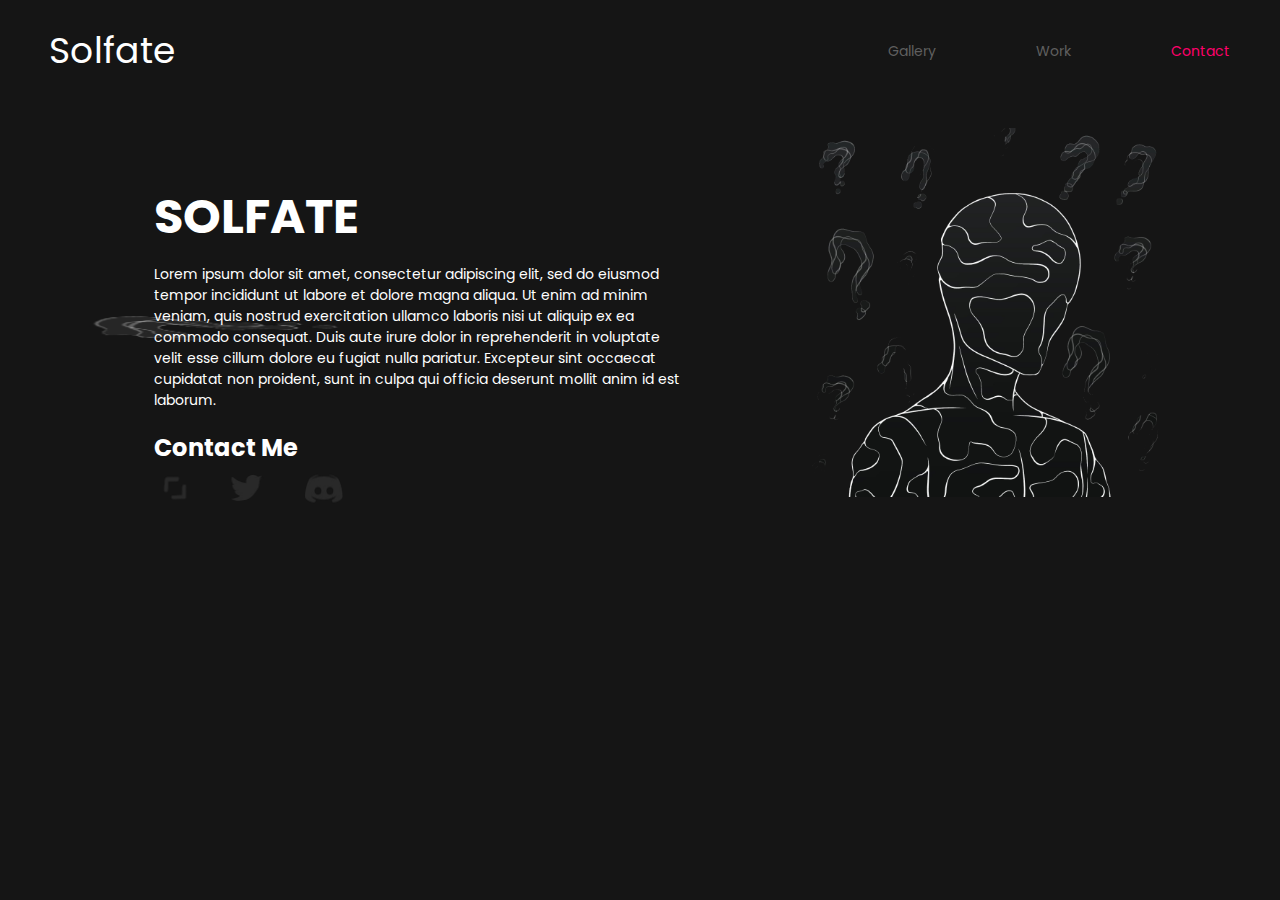
<file: about.html>
<html>
    <head>
        <link rel = "stylesheet" href = "about.css">
        <link rel="preconnect" href="https://fonts.googleapis.com">
        <link rel="preconnect" href="https://fonts.gstatic.com" crossorigin>
        <link href="https://fonts.googleapis.com/css2?family=Poppins&display=swap" rel="stylesheet">

    </head>
    <body>
        <div id = "nav-container">
            <a href = "index.html">   
                <div class = "SolFate">Solfate</div>
            </a> 
            <a href = "index.html"> 
                <div class = "nav" id = "gallery">Gallery</div>
            </a>
            <a href = "work.html"> 
                <div class = "nav" id = "work">Work</div>
            </a>
            <a href = "about.html">      
                <div class = "nav" id = "about">Contact</div>
            </a>
        </div>


        <div id = "aboutme">
            <div class = "fate">
                <h1>SOLFATE</h1>
                <p>Lorem ipsum dolor sit amet, consectetur adipiscing elit, sed do eiusmod tempor incididunt ut labore et dolore magna aliqua. Ut enim ad minim veniam, quis nostrud exercitation ullamco laboris nisi ut aliquip ex ea commodo consequat. Duis aute irure dolor in reprehenderit in voluptate velit esse cillum dolore eu fugiat nulla pariatur. Excepteur sint occaecat cupidatat non proident, sunt in culpa qui officia deserunt mollit anim id est laborum.</p>
                <h2>Contact Me</h2>
                <div class = "social">
                    <a class = "ex" href = "https://exchange.art/fate/nfts" target = "_blank">
                        <img src = "images/exartlogo.png">
                    </a>
                    <a class = "twit" href = "https://twitter.com/SolFatee" target = "_blank">
                        <img src = "images/twitbird.png">
                    </a>
                    <a class = "disc" href = "https://discord.com/users/326928830969151489" target = "_blank">
                        <img src = "images/discordlogo.png">
                    </a>
                </div>
            </div>
            <div class = "pfp">
                
                <img src = "/images/incogcustom.jfif">
            </div>


        </div>




    </body>
</html>
</file>
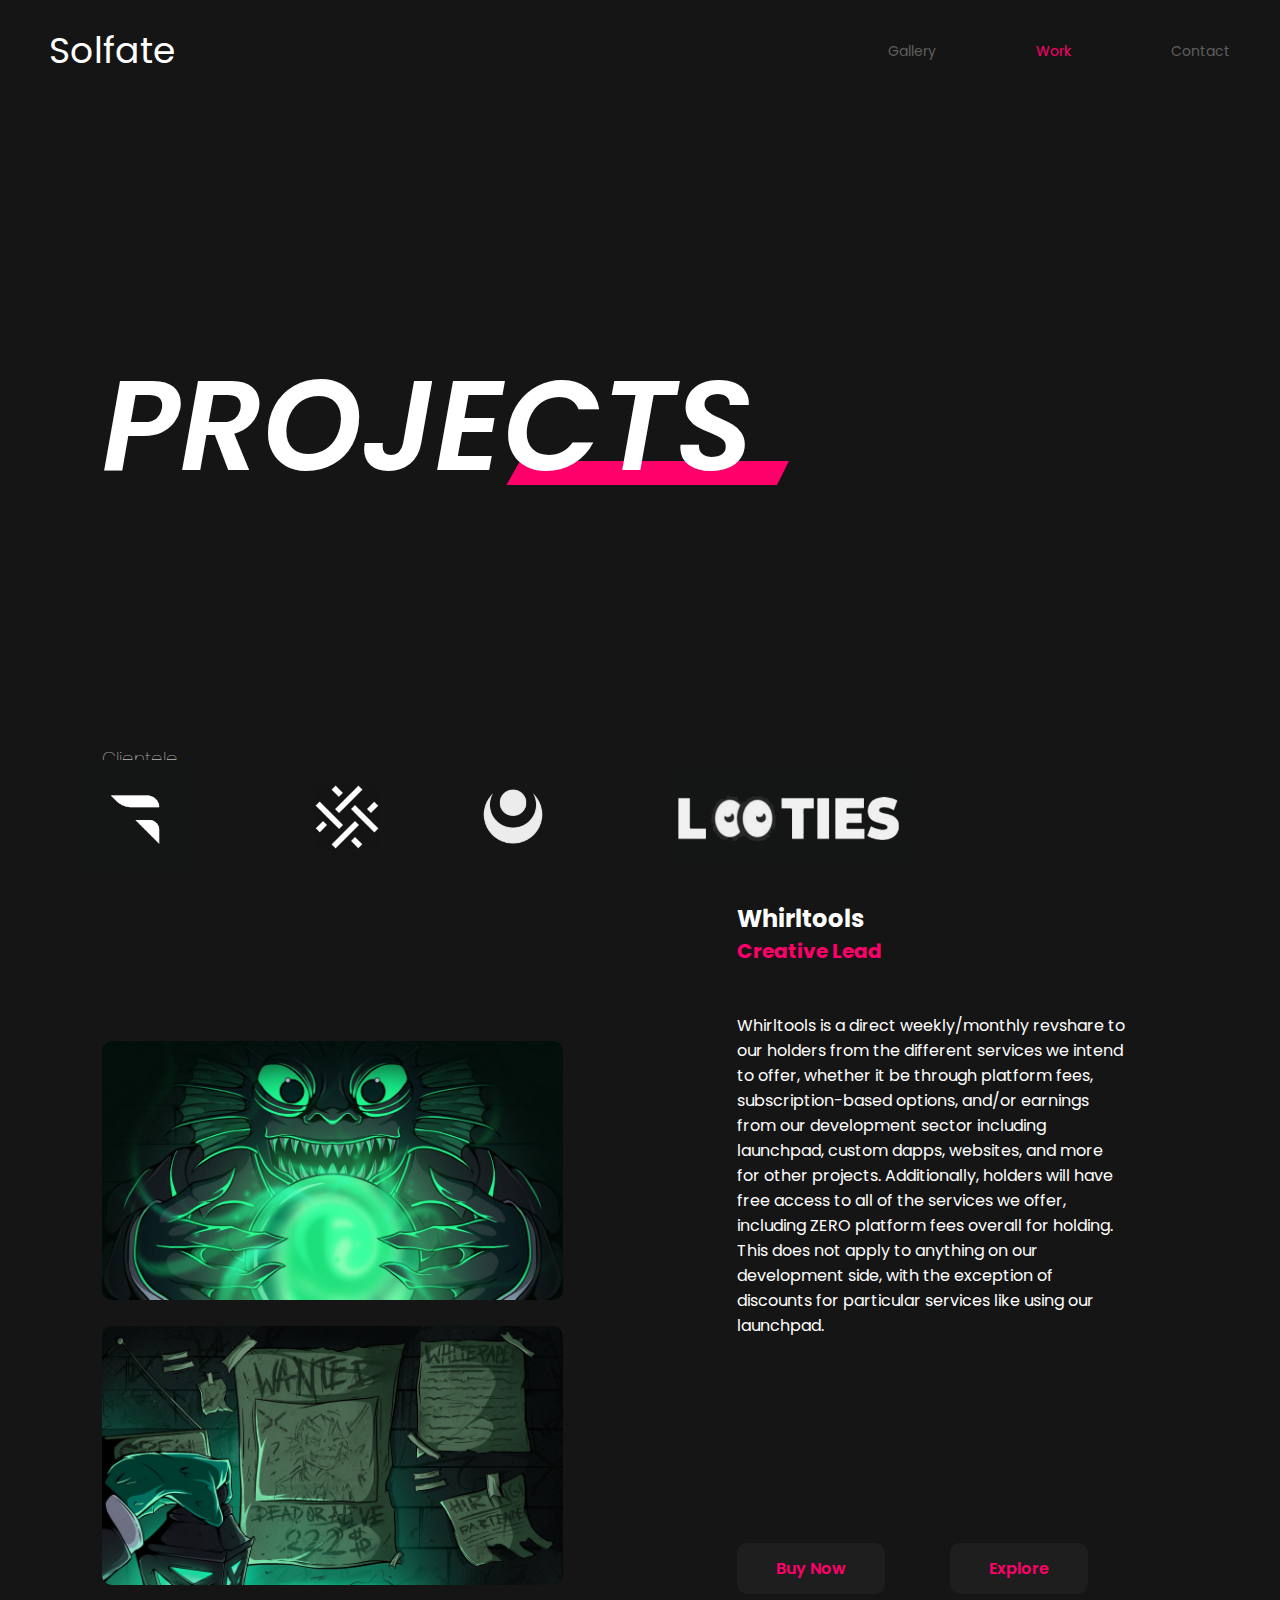
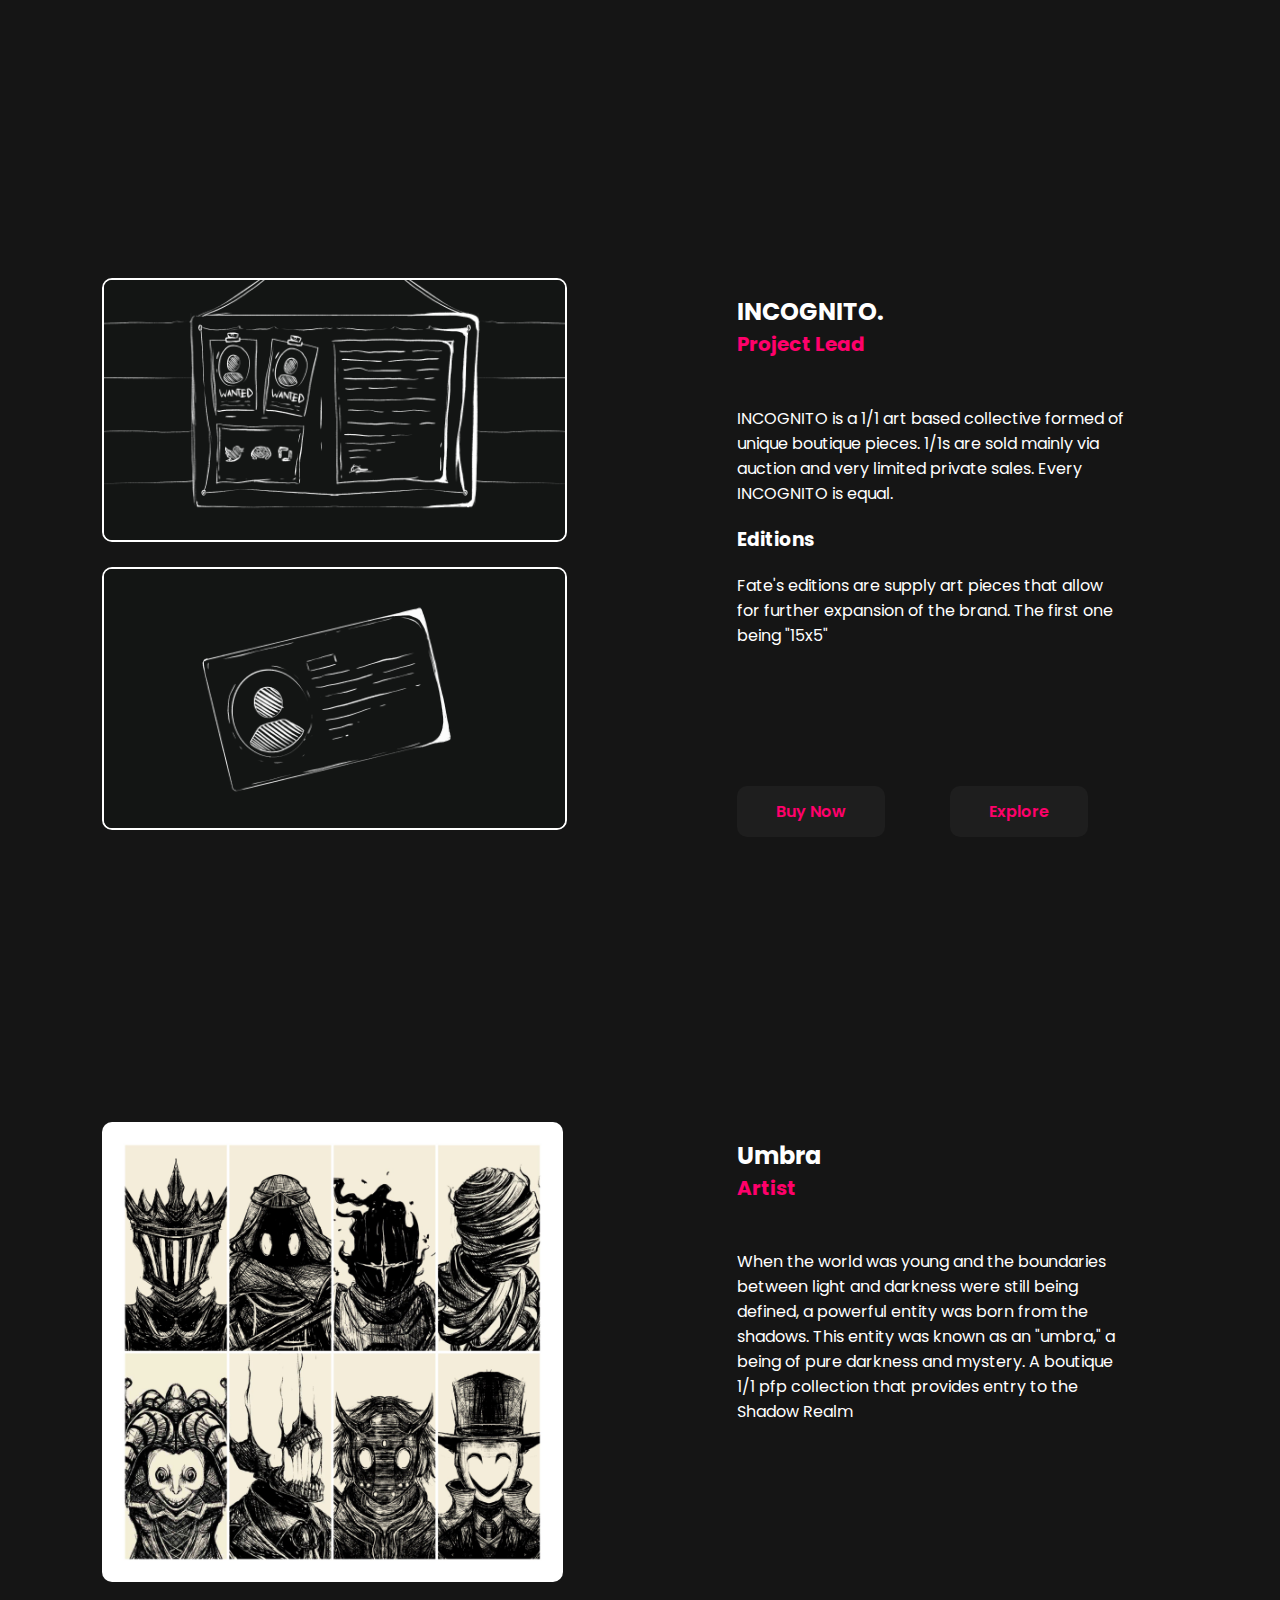
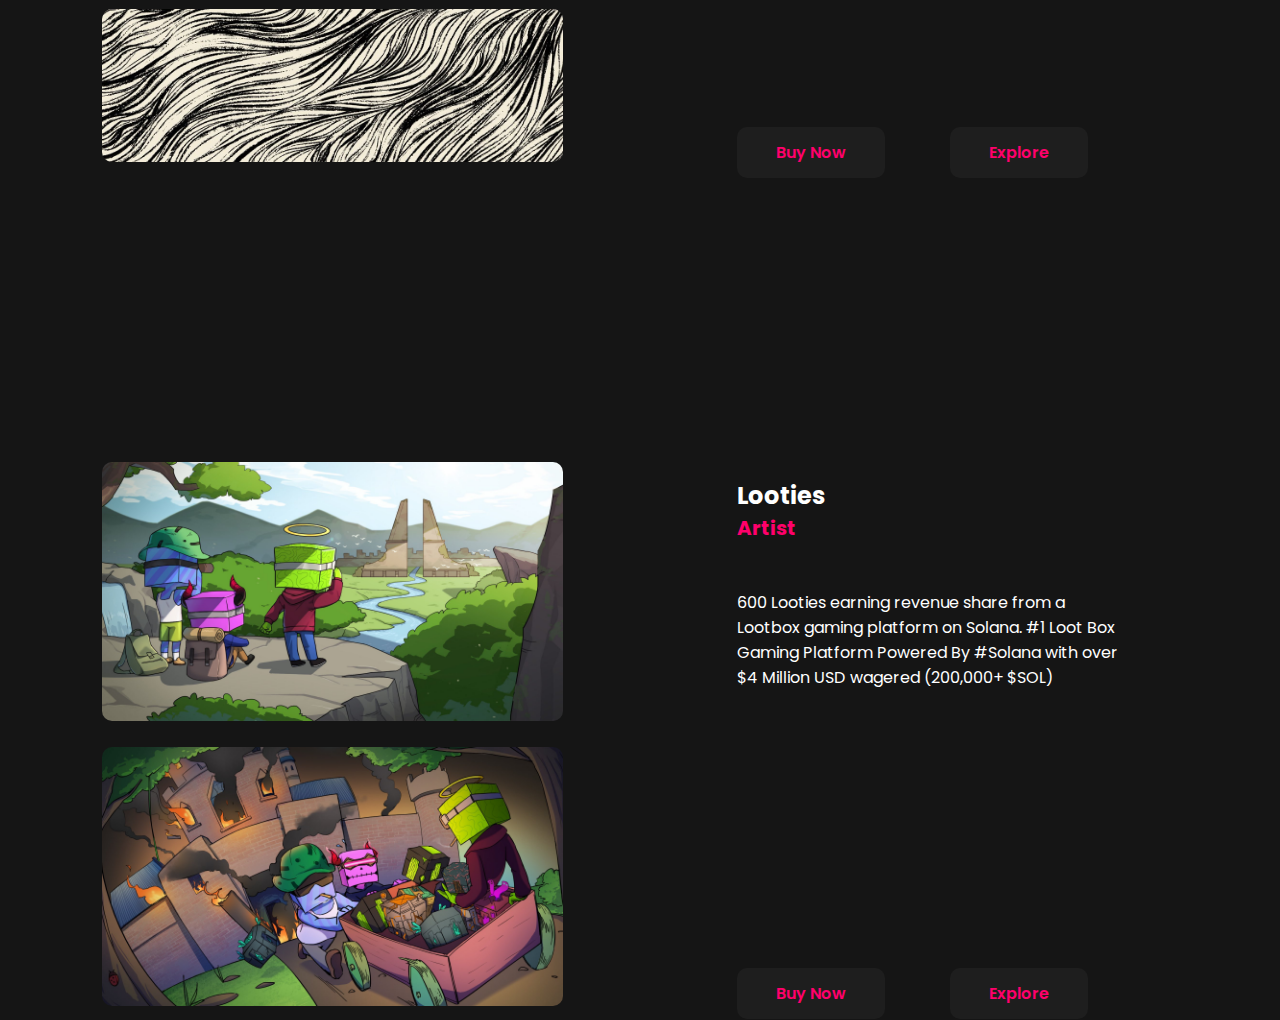
<file: work.html>
<html>
    <head>
        <link rel = "stylesheet" href = "work.css">
        <link rel="preconnect" href="https://fonts.googleapis.com">
        <link rel="preconnect" href="https://fonts.gstatic.com" crossorigin>
        <link href="https://fonts.googleapis.com/css2?family=Poppins&display=swap" rel="stylesheet">
    </head>
    <body>

        <div id = "nav-container">
            <a href = "index.html">   
                <div class = "SolFate">Solfate</div>
            </a> 
            <a href = "index.html"> 
                <div class = "nav" id = "gallery">Gallery</div>
            </a>
            <a href = "work.html"> 
                <div class = "nav" id = "work">Work</div>
            </a>
            <a href = "about.html">      
                <div class = "nav" id = "about">Contact</div>
            </a>
        </div>


        <div id = "info">
            <div class = "cover">
                <p>PROJECTS</p>
            </div>

            <p class = "clientele">
                Clientele
            </p>

            <div class = "clients">
                <a href = "#wts" target = "_self">
                    <img class = "basic"src = '/images/whirltoolslogo.png'>
                </a>
                <a href = "#incog">
                    <img class = "basic ing" src = '/images/Incognitol.png'>
                </a>
                <a href = "#umbra">
                    <img class = "basic" src = '/images/umbralogo-modified.jpg'>
                </a>
                <a href = "#looties">
                    <img class = "end" src = '/images/lootieslogo2.png'>
                </a>
            </div>


       


            <div class = "proj" >
                <div class="images-container" id = "wts">
                    <img src = "/images/whirlorb.jfif">
                    <img src = "/images/wanted.jfif">
                </div>
                <div class = "typo wtsinfo ">
                    <h1>Whirltools</h1>
                    <h2>Creative Lead</h2>
                    <p>Whirltools is a direct weekly/monthly revshare to our holders from the different services we intend to offer, whether it be through platform fees, subscription-based options, and/or earnings from our development sector including launchpad, custom dapps, websites, and more for other projects. Additionally, holders will have free access to all of the services we offer, including ZERO platform fees overall for holding. This does not apply to anything on our development side, with the exception of discounts for particular services like using our launchpad.</p>

                </div>
                <div class = "buttons pos">
                    <div class = "buynow wtsh" data-link ="https://www.tensor.trade/trade/whirltools">
                        Buy Now
                    </div>
                    <div class = "explore wtsh" data-link ="https://www.whirltools.io/">
                        Explore
                    </div>
                </div>
            </div>

            
            <div class = "proj incognito" >
                <div class = "images-container custom" id ="incog" >
                    <img src = "/images/wanted.GIF">
                    <img src = "images/id.gif" >
                </div>
                <div class = "typo incinfo">
                    <h1>INCOGNITO.</h1>
                    <h2>Project Lead</h2>
                    <p>
                        INCOGNITO is a 1/1 art based collective formed of unique boutique pieces. 1/1s are sold mainly via auction and very limited private sales. Every INCOGNITO is equal.
                        <h3>Editions</h3>
                        Fate's editions are supply art pieces that allow for further expansion of the brand. The first one being "15x5"
                    </p>
                </div>
                <div class = "buttons posi">
                    <div class = "buynow inch" data-link ="https://exchange.art/series/INCOGNITO/nfts">
                    Buy Now
                    </div>
                    <div class = "explore inch" data-link ="https://theincognito.xyz/">
                    Explore
                    </div>
                </div>
            </div>

            <div class = "proj" >
                <div class = "images-container uip" id = "umbra" >
                    <img src = "images/umbralayout.jfif">
                    <img src = "images/umbrabanner.jfif">
                </div>
                <div class = "typo umbinfo">
                    <h1>Umbra</h1>
                    <h2>Artist</h2>
                    <p>When the world was young and the boundaries between light and darkness were still being defined, a powerful entity was born from the shadows. This entity was known as an "umbra," a being of pure darkness and mystery. A boutique 1/1 pfp collection that provides entry to the Shadow Realm
                    </p>
                </div>
                <div class = "buttons posu">
                    <div class = "buynow umbh" data-link ="https://exchange.art/umbra/nfts">
                    Buy Now
                    </div>
                    <div class = "explore umbh" data-link ="https://twitter.com/UmbraDAO">
                    Explore
                    </div>
                </div>
            </div>

            <div class = "proj" >
                <div class = "images-container lip" id = "looties">
                    <img src = "images/soonloot.jfif">
                    <img src = "images/loot.jfif">
                </div>
                <div class = "typo lootinfo">
                    <h1>Looties</h1>
                    <h2>Artist</h2>
                    <p>600 Looties earning revenue share from a Lootbox gaming platform on Solana. #1 Loot Box Gaming Platform Powered By #Solana with over $4 Million USD wagered (200,000+ $SOL)</p>
                </div>
                <div class = "buttons posl">    
                    <div class = "buynow looth" data-link = "https://www.tensor.trade/trade/looties">
                    Buy Now
                    </div>
                    <div class = "explore looth" data-link ="https://www.twitter.com/LootiesNFT">
                    Explore
                    </div>
                </div>
            </div>









        </div>




        <script src = "work.js"></script>
    </body>
    

</html>
</file>
<file: about.css>
body{
    margin:0;
    background-color: #151515;
}
html {
    overflow-y: scroll;
    scroll-behavior: smooth;

}
#nav-container{
    background-color: #151515;
    width:100%;
    
    padding-top: 2%;
    padding-bottom: 2%;
    position: fixed;
    top: 0%;
    left: 0%;
    display: flex;
    z-index: 1;
    justify-content: right;
    
    
}
a{
    text-decoration: none;
}
.SolFate{
    padding-top: 1%;
    margin-left: 2.3%;
    font-family: 'Poppins', sans-serif;
    font-size: 36;
    color:white;
    position:absolute;
    left:1.5%;
    top:10%;
}
.nav{
    
    display: inline-flex;
    padding: 15px 50px 15px 50px;
    font-size: 14px;
    color:rgb(95, 95, 95);  
    white-space: nowrap; 
    font-family: 'Poppins', sans-serif;
}
.nav:hover{
    
    color:#ff006a9c; 
}
#about{
    
    color:FF006B; 
    
}



#aboutme{
    display: flex;
    flex-direction: row;
    width:80%;
    margin-left:12%;
    margin-top:10%;
}
.fate{
    color:white;
    font-family: 'Poppins', sans-serif;
    margin-top:2%;
    margin-right: 12%;
}
.fate h1{
    font-size:48;
    font-weight: bold;
    
}
.fate h1::after{
    content: url('images/swoosh.svg');
    position:absolute;
    top:32.5%;
    right:64.5%;
    z-index: -1;
    scale:.8;
}
.fate p{
    margin-top: -4%;
    font-size:14;
    margin-bottom: 1%;
}
.fate h2{
    font-weight: bold;
    margin-bottom: 0%;
}
.pfp{
    border-radius: 100px;
    width:210%;
}
.pfp img{
    width:100%;
}
.social{
    display:flex;
    flex-direction: row;
    margin-left:-5%;
    margin-top:-2%;
    
}   
.social img{
    scale:.5;
}
.ex{
    margin-top:-2.25%;
}
.twit{
    margin-top:-1.3%;
    margin-left:-4%;
}
.disc{
    margin-top:-2.3%;
    margin-left:-6%;
}
.social img:hover{
    cursor: pointer;
    scale:.6;
}
</file>
<file: work.css>
body{
    margin:0;
    background-color: #151515;
}
html {
    overflow-y: scroll;
    scroll-behavior: smooth;

}
#nav-container{
    background-color: #151515;
    width:100%;
    
    padding-top: 2%;
    padding-bottom: 2%;
    position: fixed;
    top: 0%;
    left: 0%;
    display: flex;
    z-index: 1;
    justify-content: right;
    
    
}
a{
    text-decoration: none;
}
.SolFate{
    padding-top: 1%;
    margin-left: 2.3%;
    font-family: 'Poppins', sans-serif;
    font-size: 36;
    color:white;
    position:absolute;
    left:1.5%;
    top:10%;
}
.nav{
    
    display: inline-flex;
    padding: 15px 50px 15px 50px;
    font-size: 14px;
    color:rgb(95, 95, 95);  
    white-space: nowrap; 
    font-family: 'Poppins', sans-serif;
}
.nav:hover{
    
    color:#ff006a9c; 
}
#work{
    
    color:FF006B; 
    
}




/*cover*/

.cover{
    color:white;
    font-size: 128;
    font-style: italic;
    font-weight: 600;
    font-family: 'Poppins', sans-serif;
    position:absolute;
    bottom:170%;
    
}
.cover::after{
    content: url('/images/pinkdash.svg');
    position:absolute;
    bottom:36.8%;
    left:62%;
    z-index: -1;
    
}


/*clients*/
.clientele{
    font-size: 18;
    font-family: 'Poppins', sans-serif;
    font-weight: 20;
    color:white;
    position: absolute;
    bottom:145%;
}
.clients{
    display: flex;
    align-items: center; /* Align items vertically in the center */
    justify-content: space-around; /* Distribute space evenly between items */
    position: absolute;
    bottom: 130%;
    left: -4%;
    width: 100%;
    
}
.clients img{
    display: flexbox;
    flex-direction:row;
    width: 60%;
    
    
}




/*work*/


#info{
    margin-left:8%;
    margin-top:11%;
    width:80%;
    position:absolute;
    top:100%;

  

}
.proj{
    display: flex;
    align-items: flex-start;
}

.proj img{
   display: block;
    width:45%;
    height:auto;
    margin-bottom: 20px;
    border-radius: 10px;
}

.proj .images-container{
    display: grid;
    grid-template-columns: 1fr;
    gap: 1%; 
}




.typo{
    font-family: 'Poppins', sans-serif;
    color:white;
}
.wtsinfo{

    
    position: absolute;
    left:62%;
    bottom:44%;
     
}
.typo h1{
    margin-bottom: 0;
    font-size: 24;
}
.typo h2{
    margin-top:0;
    color:FF006B;
    font-size: 20;
}
.typo p{
    font-size: 16;
    margin-top: 12%;
}

.buttons{
    display: flex;
    
   
    
}
.pos{
    position: absolute;

    left:62%;
    top:90%;
}

.buynow, .explore{
    padding:10% 30%;
    text-align: left;
    background-color:#1E1E1E;
    color:#FF006B;
    font-family: 'Poppins', sans-serif;
    white-space: nowrap;
    border-radius: 10px;
    font-weight: 600;
}
.explore{
    
    position: relative;
    left:50%;
}


.wtsh:hover{
    color:#1f985b;
    cursor: pointer;
}





.custom{
    position:absolute;
    top:150%;
}
.incognito img{
    width:45%;
    height:auto;
    border:2px solid white;
}
.incinfo{
    position:absolute;
    top:150%;
    left:62%;
}
.posi{
    position: absolute;
    top:241%;
    left:62%;
} 
.inch:hover{
    color:white;
    cursor: pointer;
}




.uip{
    position:absolute;
    top:301%;
}
.umbinfo{
    position:absolute;
    top:301%;
    left:62%;
}
.posu{
    position:absolute;
    top:409.4%;
    left:62%;
}
.umbh:hover{
    color:#f4edda;
    cursor: pointer;
}



.lip{
    position:absolute;
    top:469.4%;
}
.lootinfo{
    position:absolute;
    top:469.4%;
    left:62%;
}
.posl{
    position:absolute;
    top:560%;
    left:62%;
}

.looth:hover{
    color:#c22d41;
    cursor: pointer;
}
</file>
